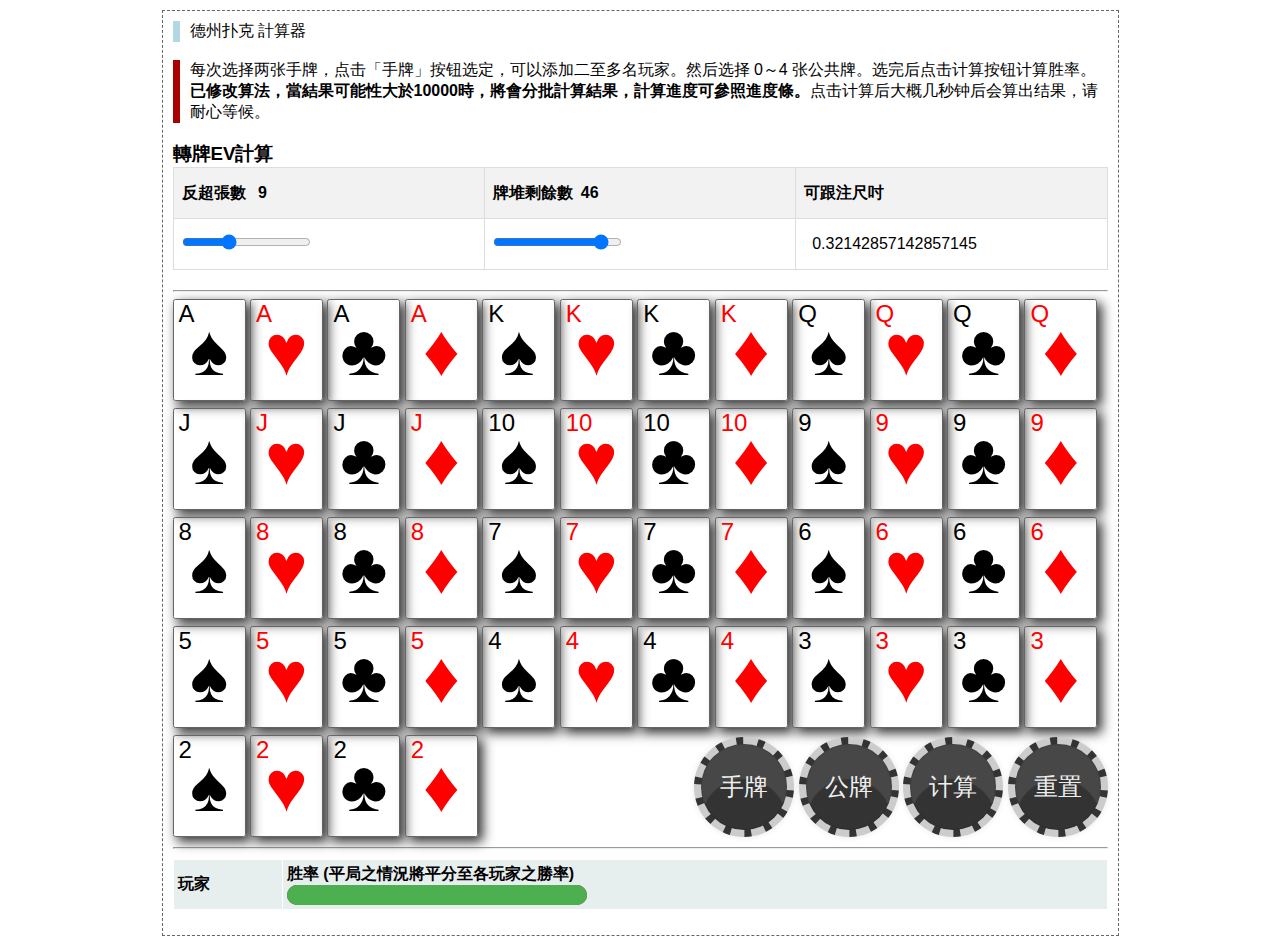
<file: index.html>
<!DOCTYPE html>
<!-- saved from url=(0031)https://viegg.com/texas/cn.html -->
<html><head><meta http-equiv="Content-Type" content="text/html; charset=UTF-8">
  <title>德州扑克 - 胜率计算器</title>
  
  <link rel="stylesheet" href="./德州扑克 - 胜率计算器_files/style.css">
</head>

<body>
  <noscript>你的浏览器不支持 JavaScript，请启用它或使用现代浏览器（如 chrome firefox 等）打开本网站。</noscript>
  <div class="quote">
    德州扑克 計算器
  </div>
  <br>
  <div class="quote imp">
    每次选择两张手牌，点击「手牌」按钮选定，可以添加二至多名玩家。然后选择 0～4 张公共牌。选完后点击计算按钮计算胜率。<b>已修改算法，當結果可能性大於10000時，將會分批計算結果，計算進度可參照進度條。</b>点击计算后大概几秒钟后会算出结果，请耐心等候。
  </div>
    <br>
  <h3> 轉牌EV計算</h3>
  <table id="outs">
  <tr>
    <th>反超張數 <label id="counterNum"></label></th>
    <th>牌堆剩餘數<label id="deckNum"></label></th>
    <th>可跟注尺吋</th>
  </tr>
  <tr>
	<td><input type="range" id="counter" min="0" max="26" value="9"></td>
    <td><input type="range" id="deck" min="0" max="52" value="46"></td>
    <td><label id="result">0</label></td>   
  </tr>
</table>
  <hr>
  <div class="container">
    <div id="spade_A" class="spade poker">A</div>
    <div id="heart_A" class="heart poker">A</div>
    <div id="club_A" class="club poker">A</div>
    <div id="diamond_A" class="diamond poker">A</div>
    <div id="spade_K" class="spade poker">K</div>
    <div id="heart_K" class="heart poker">K</div>
    <div id="club_K" class="club poker">K</div>
    <div id="diamond_K" class="diamond poker">K</div>
    <div id="spade_Q" class="spade poker">Q</div>
    <div id="heart_Q" class="heart poker">Q</div>
    <div id="club_Q" class="club poker">Q</div>
    <div id="diamond_Q" class="diamond poker">Q</div>
    <div id="spade_J" class="spade poker">J</div>
    <div id="heart_J" class="heart poker">J</div>
    <div id="club_J" class="club poker">J</div>
    <div id="diamond_J" class="diamond poker">J</div>
    <div id="spade_10" class="spade poker">10</div>
    <div id="heart_10" class="heart poker">10</div>
    <div id="club_10" class="club poker">10</div>
    <div id="diamond_10" class="diamond poker">10</div>
    <div id="spade_9" class="spade poker">9</div>
    <div id="heart_9" class="heart poker">9</div>
    <div id="club_9" class="club poker">9</div>
    <div id="diamond_9" class="diamond poker">9</div>
    <div id="spade_8" class="spade poker">8</div>
    <div id="heart_8" class="heart poker">8</div>
    <div id="club_8" class="club poker">8</div>
    <div id="diamond_8" class="diamond poker">8</div>
    <div id="spade_7" class="spade poker">7</div>
    <div id="heart_7" class="heart poker">7</div>
    <div id="club_7" class="club poker">7</div>
    <div id="diamond_7" class="diamond poker">7</div>
    <div id="spade_6" class="spade poker">6</div>
    <div id="heart_6" class="heart poker">6</div>
    <div id="club_6" class="club poker">6</div>
    <div id="diamond_6" class="diamond poker">6</div>
    <div id="spade_5" class="spade poker">5</div>
    <div id="heart_5" class="heart poker">5</div>
    <div id="club_5" class="club poker">5</div>
    <div id="diamond_5" class="diamond poker">5</div>
    <div id="spade_4" class="spade poker">4</div>
    <div id="heart_4" class="heart poker">4</div>
    <div id="club_4" class="club poker">4</div>
    <div id="diamond_4" class="diamond poker">4</div>
    <div id="spade_3" class="spade poker">3</div>
    <div id="heart_3" class="heart poker">3</div>
    <div id="club_3" class="club poker">3</div>
    <div id="diamond_3" class="diamond poker">3</div>
    <div id="spade_2" class="spade poker">2</div>
    <div id="heart_2" class="heart poker">2</div>
    <div id="club_2" class="club poker">2</div>
    <div id="diamond_2" class="diamond poker">2</div>
    <div id="mybutton">
      <button id="chooseHandCards">手牌</button>
      <button id="public">公牌</button>
      <button id="calc">计算</button>
      <button id="reset">重置</button>
    </div>
  </div>
  <hr>
  <div id="chosen"></div>
  <table id="myTable">
    <thead>
      <tr>
        <th>玩家</th>
        <th>胜率 (平局之情況將平分至各玩家之勝率)<div class="progress-bar">
  <div class="progress"></div>
</div></th>
      </tr>
    </thead>
    <tbody id="info"></tbody>
  </table>


  <script src="./德州扑克 - 胜率计算器_files/utils.js"></script>
  <script src="./德州扑克 - 胜率计算器_files/detect.js"></script>
  <script src="./德州扑克 - 胜率计算器_files/main.js"></script>
  <script src="./德州扑克 - 胜率计算器_files/lang-cn.js"></script>


</body></html>
</file>
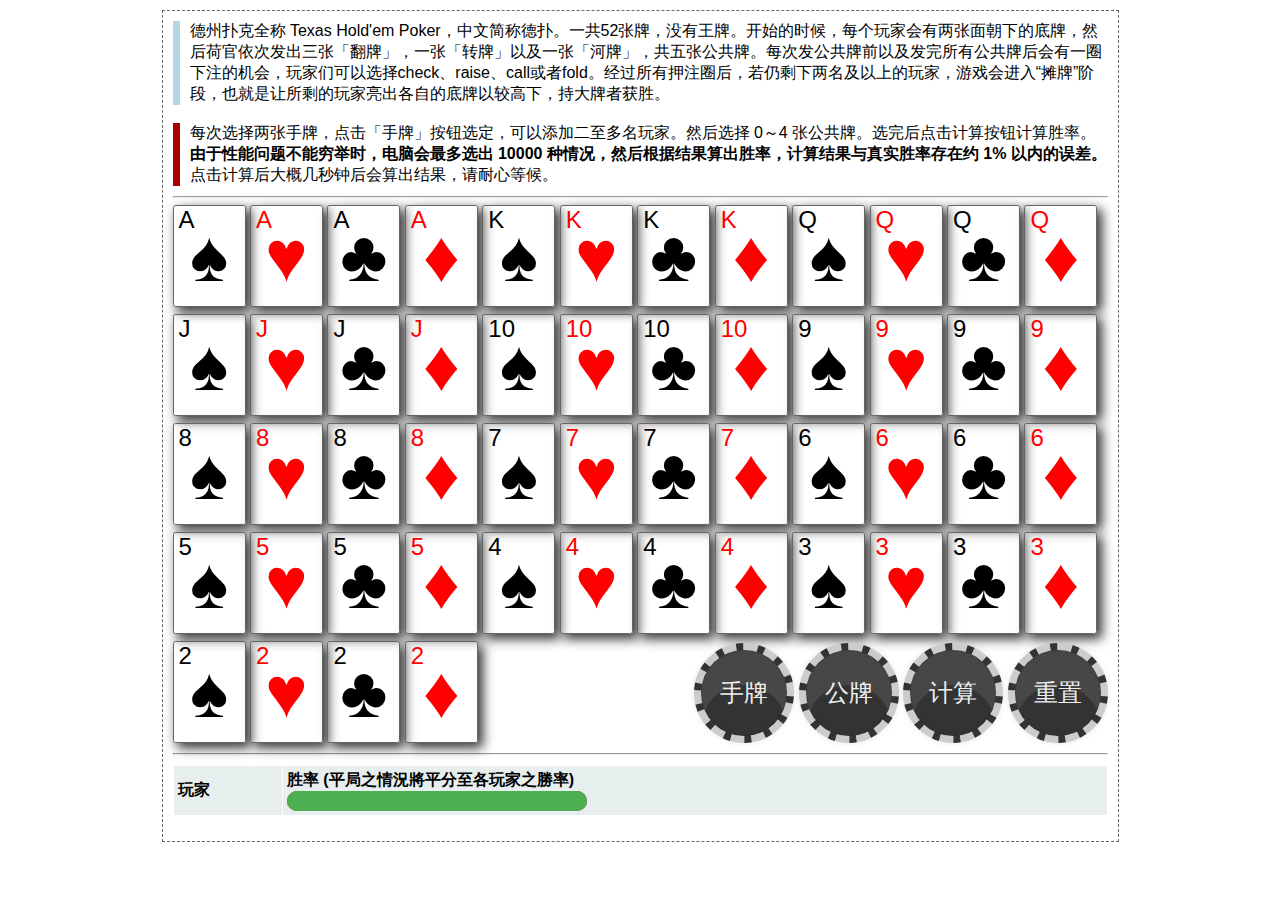
<file: 德州扑克 - 胜率计算器.html>
<!DOCTYPE html>
<!-- saved from url=(0031)https://viegg.com/texas/cn.html -->
<html><head><meta http-equiv="Content-Type" content="text/html; charset=UTF-8">
  <title>德州扑克 - 胜率计算器</title>
  
  <link rel="stylesheet" href="./德州扑克 - 胜率计算器_files/style.css">
</head>

<body>
  <noscript>你的浏览器不支持 JavaScript，请启用它或使用现代浏览器（如 chrome firefox 等）打开本网站。</noscript>
  <div class="quote">
    德州扑克全称 Texas Hold'em Poker，中文简称德扑。一共52张牌，没有王牌。开始的时候，每个玩家会有两张面朝下的底牌，然后荷官依次发出三张「翻牌」，一张「转牌」以及一张「河牌」，共五张公共牌。每次发公共牌前以及发完所有公共牌后会有一圈下注的机会，玩家们可以选择check、raise、call或者fold。经过所有押注圈后，若仍剩下两名及以上的玩家，游戏会进入“摊牌”阶段，也就是让所剩的玩家亮出各自的底牌以较高下，持大牌者获胜。
  </div>
  <br>
  <div class="quote imp">
    每次选择两张手牌，点击「手牌」按钮选定，可以添加二至多名玩家。然后选择 0～4 张公共牌。选完后点击计算按钮计算胜率。<b>由于性能问题不能穷举时，电脑会最多选出 10000 种情况，然后根据结果算出胜率，计算结果与真实胜率存在约 1% 以内的误差。</b>点击计算后大概几秒钟后会算出结果，请耐心等候。
  </div>
  <hr>
  <div class="container">
    <div id="spade_A" class="spade poker">A</div>
    <div id="heart_A" class="heart poker">A</div>
    <div id="club_A" class="club poker">A</div>
    <div id="diamond_A" class="diamond poker">A</div>
    <div id="spade_K" class="spade poker">K</div>
    <div id="heart_K" class="heart poker">K</div>
    <div id="club_K" class="club poker">K</div>
    <div id="diamond_K" class="diamond poker">K</div>
    <div id="spade_Q" class="spade poker">Q</div>
    <div id="heart_Q" class="heart poker">Q</div>
    <div id="club_Q" class="club poker">Q</div>
    <div id="diamond_Q" class="diamond poker">Q</div>
    <div id="spade_J" class="spade poker">J</div>
    <div id="heart_J" class="heart poker">J</div>
    <div id="club_J" class="club poker">J</div>
    <div id="diamond_J" class="diamond poker">J</div>
    <div id="spade_10" class="spade poker">10</div>
    <div id="heart_10" class="heart poker">10</div>
    <div id="club_10" class="club poker">10</div>
    <div id="diamond_10" class="diamond poker">10</div>
    <div id="spade_9" class="spade poker">9</div>
    <div id="heart_9" class="heart poker">9</div>
    <div id="club_9" class="club poker">9</div>
    <div id="diamond_9" class="diamond poker">9</div>
    <div id="spade_8" class="spade poker">8</div>
    <div id="heart_8" class="heart poker">8</div>
    <div id="club_8" class="club poker">8</div>
    <div id="diamond_8" class="diamond poker">8</div>
    <div id="spade_7" class="spade poker">7</div>
    <div id="heart_7" class="heart poker">7</div>
    <div id="club_7" class="club poker">7</div>
    <div id="diamond_7" class="diamond poker">7</div>
    <div id="spade_6" class="spade poker">6</div>
    <div id="heart_6" class="heart poker">6</div>
    <div id="club_6" class="club poker">6</div>
    <div id="diamond_6" class="diamond poker">6</div>
    <div id="spade_5" class="spade poker">5</div>
    <div id="heart_5" class="heart poker">5</div>
    <div id="club_5" class="club poker">5</div>
    <div id="diamond_5" class="diamond poker">5</div>
    <div id="spade_4" class="spade poker">4</div>
    <div id="heart_4" class="heart poker">4</div>
    <div id="club_4" class="club poker">4</div>
    <div id="diamond_4" class="diamond poker">4</div>
    <div id="spade_3" class="spade poker">3</div>
    <div id="heart_3" class="heart poker">3</div>
    <div id="club_3" class="club poker">3</div>
    <div id="diamond_3" class="diamond poker">3</div>
    <div id="spade_2" class="spade poker">2</div>
    <div id="heart_2" class="heart poker">2</div>
    <div id="club_2" class="club poker">2</div>
    <div id="diamond_2" class="diamond poker">2</div>
    <div id="mybutton">
      <button id="chooseHandCards">手牌</button>
      <button id="public">公牌</button>
      <button id="calc">计算</button>
      <button id="reset">重置</button>
    </div>
  </div>
  <hr>
  <div id="chosen"></div>
  <table id="myTable">
    <thead>
      <tr>
        <th>玩家</th>
        <th>胜率 (平局之情況將平分至各玩家之勝率)<div class="progress-bar">
  <div class="progress"></div>
</div></th>
      </tr>
    </thead>
    <tbody id="info"></tbody>
  </table>

  <script src="./德州扑克 - 胜率计算器_files/utils.js"></script>
  <script src="./德州扑克 - 胜率计算器_files/detect.js"></script>
  <script src="./德州扑克 - 胜率计算器_files/main.js"></script>
  <script src="./德州扑克 - 胜率计算器_files/lang-cn.js"></script>



</body></html>
</file>
<file: 德州扑克 - 胜率计算器_files/style.css>
* {
  margin: 0;
  padding: 0;
}

noscript {
  text-align: center;
  font-size: 1.5em;
  color: red;
}

body {
  width: 935px;
  border: 1px dashed #666;
  margin: 0 auto;
  margin-top: 10px;
  padding: 10px;
  font-family: 'PingFang SC', Helvetica, Arial, Vernada, Tahoma, STXihei, "Microsoft YaHei", "Songti SC", SimSun, Heiti, sans-serif;
  font-size: 16px;
}

button:hover {
  cursor: pointer;
}

hr {
  margin-top: 10px;
}

button[disabled] {
  cursor: not-allowed;
}

.link a {
  text-decoration: none;
  font-size: 1.5em;
  border-bottom: 1px dashed blue;
}
.link {
  margin: 10px;
  text-align: center;
}
.quote {
  border-left: 7px solid #b4d7e4;
  padding-left: 10px;
}

.imp {
  border-color: #a00;
}

.container {
  position: relative;
}

.poker {
  font-family: arial;
  border: 1px solid #666;
  border-radius: .1em;
  box-shadow: .2em .2em .5em #333;
  width: 66px;
  height: 100px;
  padding-left: 5px;
  position: relative;
  display: inline-block;
  font-size: 1.5em;
  margin-top: 7px;
}

.container .poker:hover {
  cursor: pointer;
}

.poker:after {
  position: absolute;
  top: 0;
  left: 0;
  right: 0;
  bottom: 0;
  text-align: center;
  line-height: 100px;
  font-size: 3em;
}

.spade {
  color: black;
}

.spade:after {
  content: '♠';
}

.heart {
  color: red;
}

.heart:after {
  content: '♥';
}

.club {
  color: black;
}

.club:after {
  content: '♣';
}

.diamond {
  color: red;
}

.diamond:after {
  content: '♦';
}

.container .selected {
  background-color: rgba(0, 0, 0, .3);
}

#mybutton {
  position: absolute;
  bottom: 0px;
  right: 0px;
}

#mybutton button, .delete-btn {
  width: 100px;
  height: 100px;
  background: #333;
  color: #eee;
  box-shadow: inset 0 0 1px 1px rgba(0, 0, 0, 0.1), 0 0 5px 1px rgba(90, 90, 90, 0.1), inset 0 35px 1px rgba(255, 255, 255, 0.1);
  border: 7px dashed #ccc;
  border-radius: 100px;
  font-size: 1.5em;
}

.delete-btn {
	float: right;
}

.cards span {
  font-size: 1.5em;
  display: inline-block;
  position: relative;
  top: 30px;
  left: 20px;
  height: 100px;
}

#info {
  padding: .3em;
  font-family: sans-serif;
}

/* table */
table#myTable {
  background-color: #CDCDCD;
  margin:10px 0pt 15px;
  width: 100%;
  text-align: left;
}
table#myTable thead tr th, table#myTable tfoot tr th {
  background-color: #e6EEEE;
  border: 1px solid #FFF;
  padding: 4px;
}
table#myTable tbody td {
  color: #3D3D3D;
  padding: 4px;
  background-color: #FFF;
  vertical-align: top;
}

.progress-bar {
  width: 300px; /* 調整進度條寬度 */
  height: 20px; /* 調整進度條高度 */
  background-color: #932424; /* 進度條背景顏色 */
  border-radius: 10px; /* 調整進度條圓角 */
}

.progress {
  height: 100%;
  background-color: #4caf50; /* 進度條顏色 */
  border-radius: 10px; /* 調整進度條圓角 */
}

table {
  border-collapse: collapse;
  width: 100%;
  margin-bottom: 20px;
}

th, td {
  border: 1px solid #ddd;
  padding: 8px;
  text-align: left;
}

th {
  background-color: #f2f2f2;
}

input[type="number"] {
  width: 100%;
  padding: 8px;
  box-sizing: border-box;
}

label {
  display: inline-block;
  padding: 8px;
}

table#outs th,
table#outs td {
  width: 33.33%;
}

.adjust-buttons {
  display: flex;
  align-items: center;
}

.adjust-buttons button {
  padding: 5px;
  background-color: #eee;
  border: none;
  outline: none;
  cursor: pointer;
}

.adjust-buttons button:hover {
  background-color: #ddd;
}
</file>
